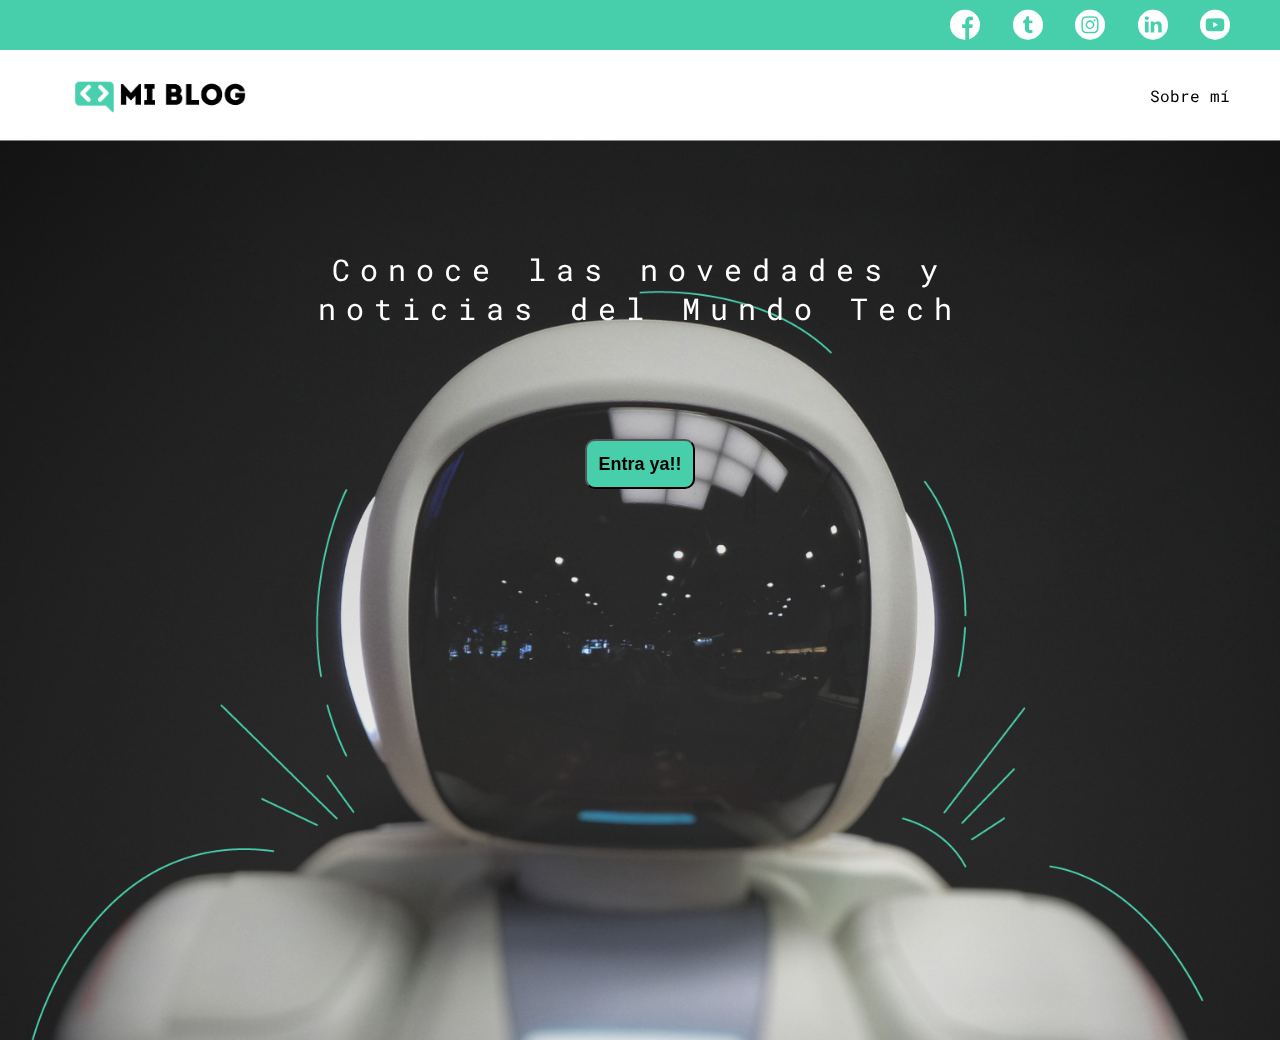
<file: BLOG/index.html>
<!DOCTYPE html>
<html lang="en">
<head>
    <meta charset="UTF-8">
    <meta http-equiv="X-UA-Compatible" content="IE=edge">
    <meta name="viewport" content="width=device-width, initial-scale=1.0">
    <title>Mundo Tech</title>
    <link rel="stylesheet" href="css/main.css">
    <link rel="stylesheet" href="css/font/flaticon.css">
    <link rel="stylesheet" href="css/media-queries.css">
</head>
<body class="home-body">
    <header>
        <section class="header-icons-container">
            <div class="icons">
                <a href="/"><span class="flaticon-001-facebook"></span></a>
                <a href="/"><span class="flaticon-002-twitter"></span></a>
                <a href="/"><span class="flaticon-011-instagram"></span></a>
                <a href="/"><span class="flaticon-010-linkedin"></span></a>
                <a href="/"><span class="flaticon-008-youtube"></span></a>
            </div>
        </section>
        <nav>
            <section class="nav-logo-container">
                <a href=""> <img src="assets/img/Logo-negro.png" alt="Logo de mi blog"> </a>
            </section>
            <section class="profile-link">
                <a href="perfil.html">Sobre mí</a>
            </section>
        </nav>
    </header>
    <main class="home-main">
        <section>
            <p class="home-main-text">Conoce las novedades y noticias del Mundo Tech</p>
            <button class="home-main-button">
                <a href="blogs.html">Entra ya!!</a>
            </button>
        </section>
    </main>
</body>
</html>
</file>
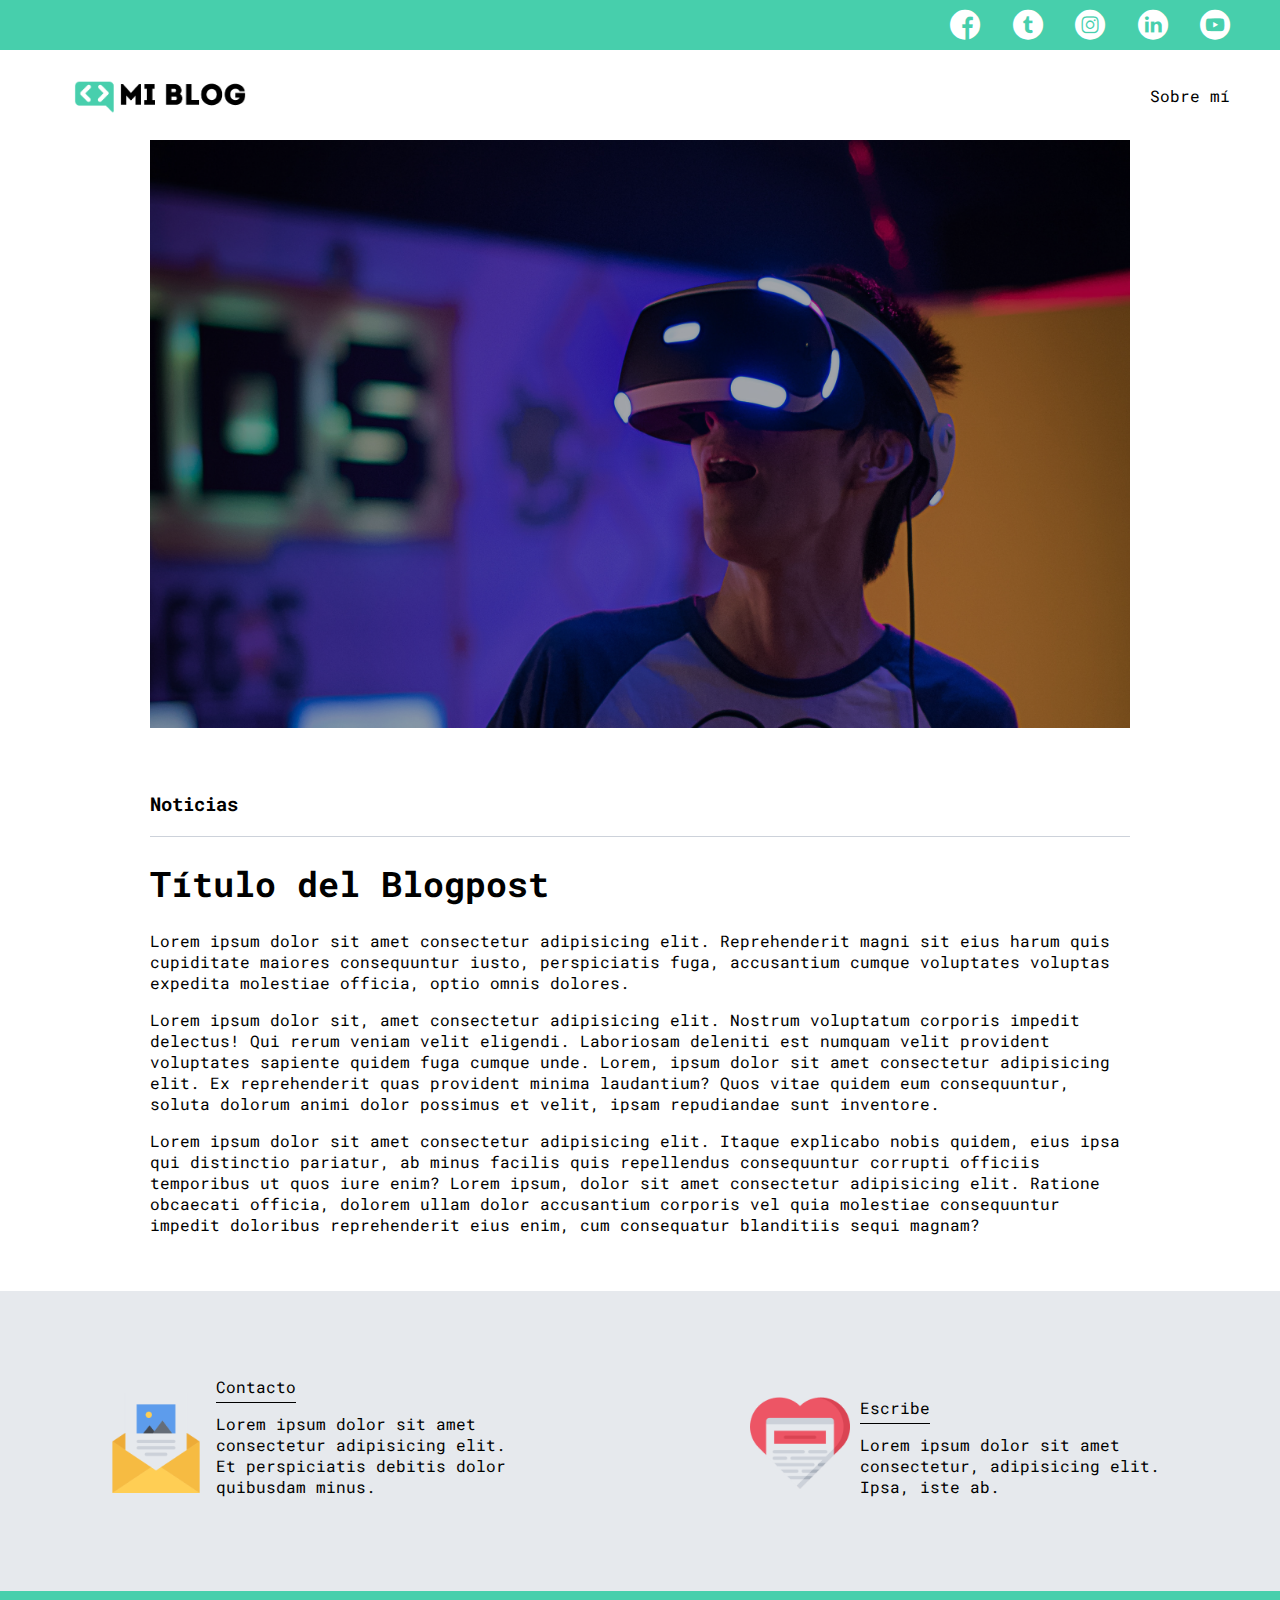
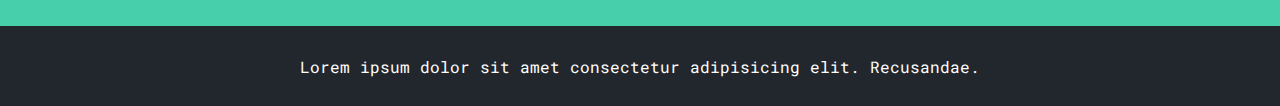
<file: BLOG/blog.html>
<!DOCTYPE html>
<html lang="en">
<head>
    <meta charset="UTF-8">
    <meta http-equiv="X-UA-Compatible" content="IE=edge">
    <meta name="viewport" content="width=device-width, initial-scale=1.0">
    <title>Blog</title>
    <link rel="stylesheet" href="css/main.css">
    <link rel="stylesheet" href="css/font/flaticon.css">
    <link rel="stylesheet" href="css/media-queries.css">
</head>
<body>
    <header>
        <section class="header-icons-container">
            <div class="icons">
                <a href="/"><span class="flaticon-001-facebook"></span></a>
                <a href="/"><span class="flaticon-002-twitter"></span></a>
                <a href="/"><span class="flaticon-011-instagram"></span></a>
                <a href="/"><span class="flaticon-010-linkedin"></span></a>
                <a href="/"><span class="flaticon-008-youtube"></span></a>
            </div>
        </section>
        <nav>
            <section class="nav-logo-container">
                <a href=""> <img src="assets/img/Logo-negro.png" alt="Logo de mi blog"> </a>
            </section>
            <section class="profile-link">
                <a href="perfil.html">Sobre mí</a>
            </section>
        </nav>
    </header>
    <main>
        <section class="grid-container blogpost-img-container">
            <img src="assets/img/post-1.png" alt="">
        </section>
        <section class="blogpost-main-container">
            <div class="grid-container">
                <h3>Noticias</h3>
                <article>
                    <h1>Título del Blogpost</h1>
                    <p>Lorem ipsum dolor sit amet consectetur adipisicing elit. Reprehenderit magni sit eius harum quis cupiditate maiores consequuntur iusto, perspiciatis fuga, accusantium cumque voluptates voluptas expedita molestiae officia, optio omnis dolores.</p>
                    <p>Lorem ipsum dolor sit, amet consectetur adipisicing elit. Nostrum voluptatum corporis impedit delectus! Qui rerum veniam velit eligendi. Laboriosam deleniti est numquam velit provident voluptates sapiente quidem fuga cumque unde. Lorem, ipsum dolor sit amet consectetur adipisicing elit. Ex reprehenderit quas provident minima laudantium? Quos vitae quidem eum consequuntur, soluta dolorum animi dolor possimus et velit, ipsam repudiandae sunt inventore.</p>
                    <p>Lorem ipsum dolor sit amet consectetur adipisicing elit. Itaque explicabo nobis quidem, eius ipsa qui distinctio pariatur, ab minus facilis quis repellendus consequuntur corrupti officiis temporibus ut quos iure enim? Lorem ipsum, dolor sit amet consectetur adipisicing elit. Ratione obcaecati officia, dolorem ullam dolor accusantium corporis vel quia molestiae consequuntur impedit doloribus reprehenderit eius enim, cum consequatur blanditiis sequi magnam?</p>
                </article>
            </div>
        </section>
        <section class="contact-main-container">
            <div>
                <img src="assets/img/013-newsletter.png" alt="">
                <div class="contact-left">
                    <a href="">Contacto</a>
                    <p>Lorem ipsum dolor sit amet consectetur adipisicing elit. Et perspiciatis debitis dolor quibusdam minus.</p>
                </div>
            </div>
            <div>
                <img src="assets/img/006-like.png" alt="">
                <div class="contact-right">
                    <a href="">Escribe</a>
                    <p>Lorem ipsum dolor sit amet consectetur, adipisicing elit. Ipsa, iste ab.</p>
            </div>
        </section>
    </main>
    <footer>
        <p>Lorem ipsum dolor sit amet consectetur adipisicing elit. Recusandae.</p>
    </footer>
</body>
</html>
</file>
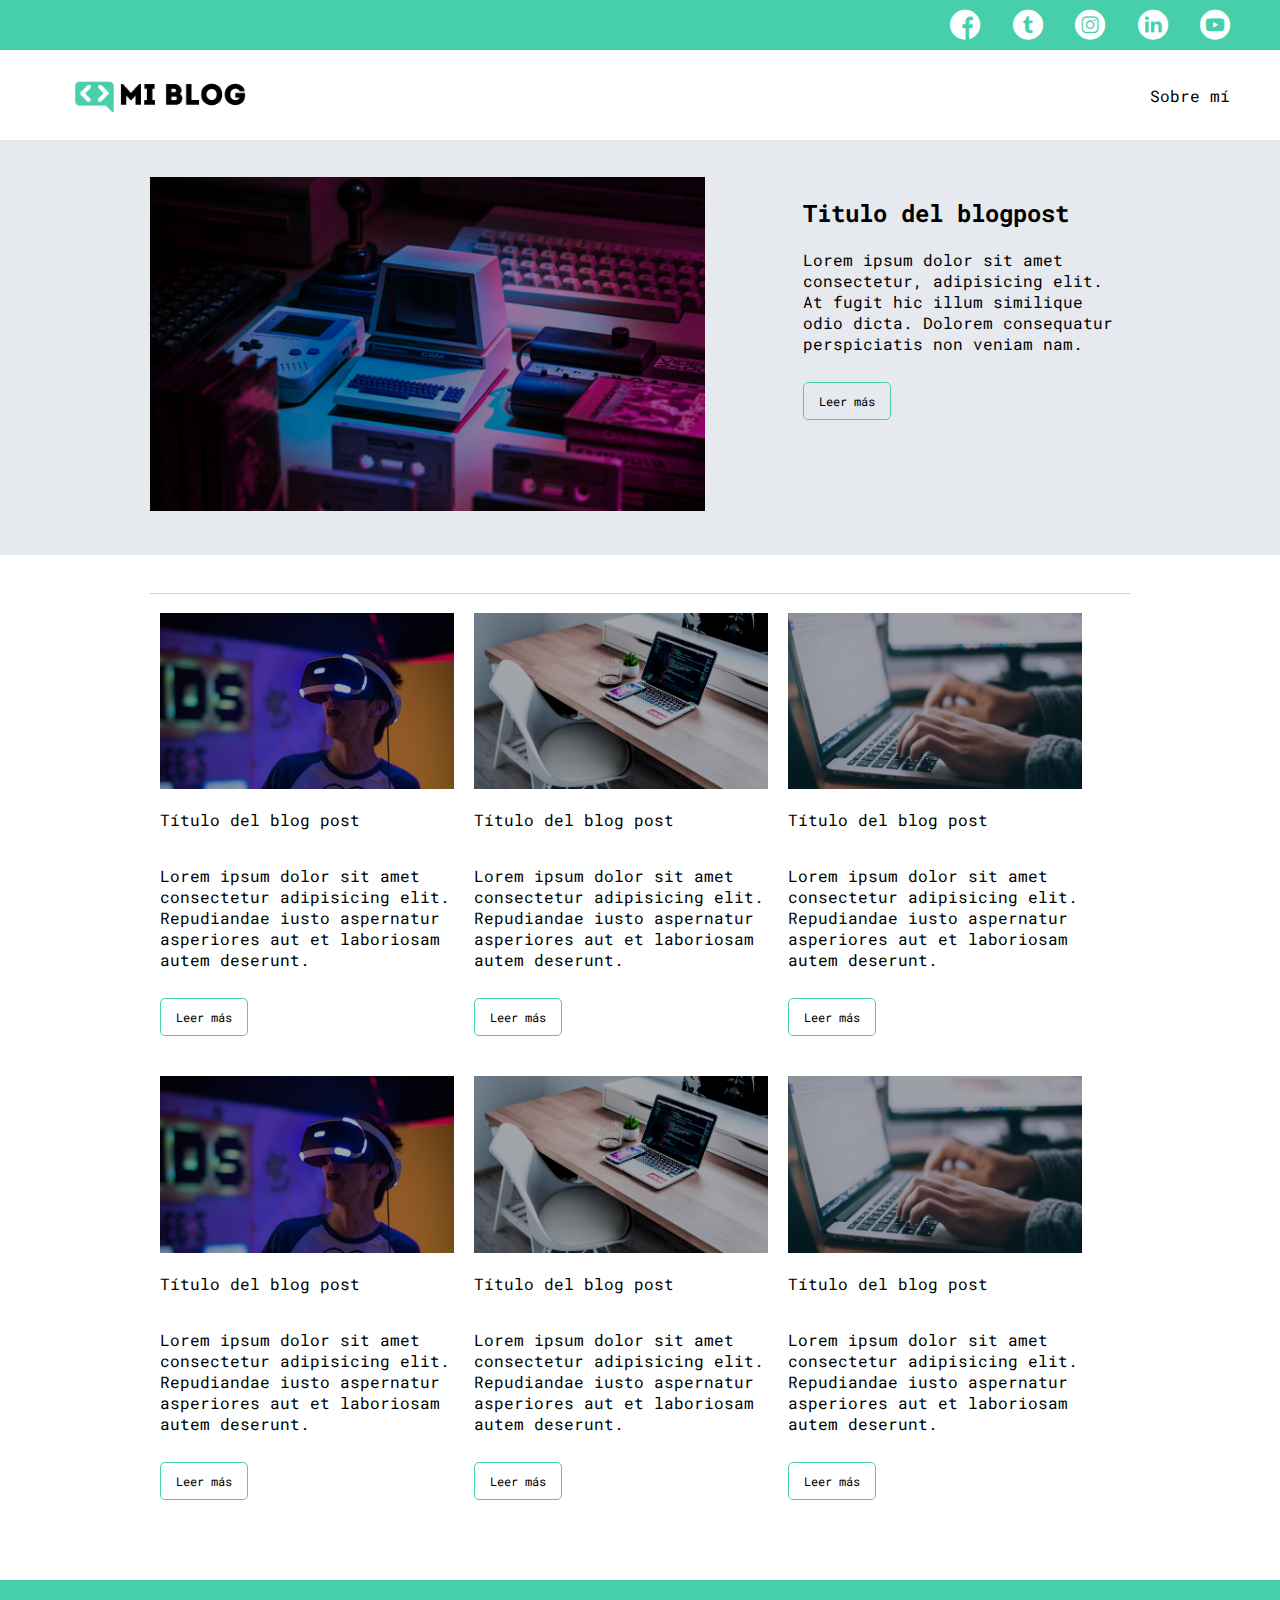
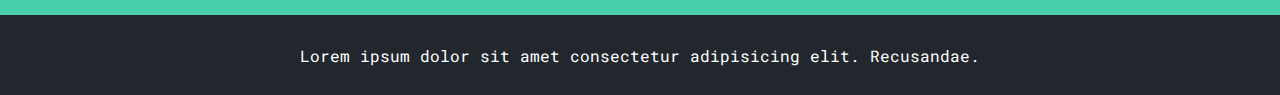
<file: BLOG/blogs.html>
<!DOCTYPE html>
<html lang="en">
<head>
    <meta charset="UTF-8">
    <meta http-equiv="X-UA-Compatible" content="IE=edge">
    <meta name="viewport" content="width=device-width, initial-scale=1.0">
    <title>Blogs</title>
    <link rel="stylesheet" href="css/main.css">
    <link rel="stylesheet" href="css/font/flaticon.css">
    <link rel="stylesheet" href="css/media-queries.css">
</head>
<body>
    <header>
        <section class="header-icons-container">
            <div class="icons">
                <a href="/"><span class="flaticon-001-facebook"></span></a>
                <a href="/"><span class="flaticon-002-twitter"></span></a>
                <a href="/"><span class="flaticon-011-instagram"></span></a>
                <a href="/"><span class="flaticon-010-linkedin"></span></a>
                <a href="/"><span class="flaticon-008-youtube"></span></a>
            </div>
        </section>
        <nav>
            <section class="nav-logo-container">
                <a href=""> <img src="assets/img/Logo-negro.png" alt="Logo de mi blog"> </a>
            </section>
            <section class="profile-link">
                <a href="perfil.html">Sobre mí</a>
            </section>
        </nav>
    </header>
    <main class="blogs-main">
        <section class="blogs-news-container">
            <div class="grid-container blogs-main-new">
                <h3></h3>
                <div class="blogs-news-img-container">
                    <img src="assets/img/main-news-img.png" alt="">
                </div>
                <div class="blogs-news-info-container">
                    <h2>Titulo del blogpost</h2>
                    <p>Lorem ipsum dolor sit amet consectetur, adipisicing elit. At fugit hic illum similique odio dicta. Dolorem consequatur perspiciatis non veniam nam.</p>
                    <a href="blog.html" class="blogs-button">Leer más</a>
                </div>
            </div>
        </section>
        <section class="blogs-posts-container">
            <div class="grid-container">
                <h3></h3>
                <article class="post-container">
                    <img src="assets/img/post-1.png" alt="">
                    <p>Título del blog post</p>
                    <p>Lorem ipsum dolor sit amet consectetur adipisicing elit. Repudiandae iusto aspernatur asperiores aut et laboriosam autem deserunt.</p>
                    <a href="blog.html" class="blogs-button">Leer más</a>
                </article>
                <article class="post-container">
                    <img src="assets/img/post-2.png" alt="">
                    <p>Título del blog post</p>
                    <p>Lorem ipsum dolor sit amet consectetur adipisicing elit. Repudiandae iusto aspernatur asperiores aut et laboriosam autem deserunt.</p>
                    <a href="blog.html" class="blogs-button">Leer más</a>
                </article>
                <article class="post-container">
                    <img src="assets/img/post-3.png" alt="">
                    <p>Título del blog post</p>
                    <p>Lorem ipsum dolor sit amet consectetur adipisicing elit. Repudiandae iusto aspernatur asperiores aut et laboriosam autem deserunt.</p>
                    <a href="blog.html" class="blogs-button">Leer más</a>
                </article>
                <article class="post-container">
                    <img src="assets/img/post-1.png" alt="">
                    <p>Título del blog post</p>
                    <p>Lorem ipsum dolor sit amet consectetur adipisicing elit. Repudiandae iusto aspernatur asperiores aut et laboriosam autem deserunt.</p>
                    <a href="blog.html" class="blogs-button">Leer más</a>
                </article>
                <article class="post-container">
                    <img src="assets/img/post-2.png" alt="">
                    <p>Título del blog post</p>
                    <p>Lorem ipsum dolor sit amet consectetur adipisicing elit. Repudiandae iusto aspernatur asperiores aut et laboriosam autem deserunt.</p>
                    <a href="blog.html" class="blogs-button">Leer más</a>
                </article>
                <article class="post-container">
                    <img src="assets/img/post-3.png" alt="">
                    <p>Título del blog post</p>
                    <p>Lorem ipsum dolor sit amet consectetur adipisicing elit. Repudiandae iusto aspernatur asperiores aut et laboriosam autem deserunt.</p>
                    <a href="blog.html" class="blogs-button">Leer más</a>
                </article>
            </div>
        </section>
    </main>
    <footer>
        <p>Lorem ipsum dolor sit amet consectetur adipisicing elit. Recusandae.</p>
    </footer>
</body>
</html>
</file>
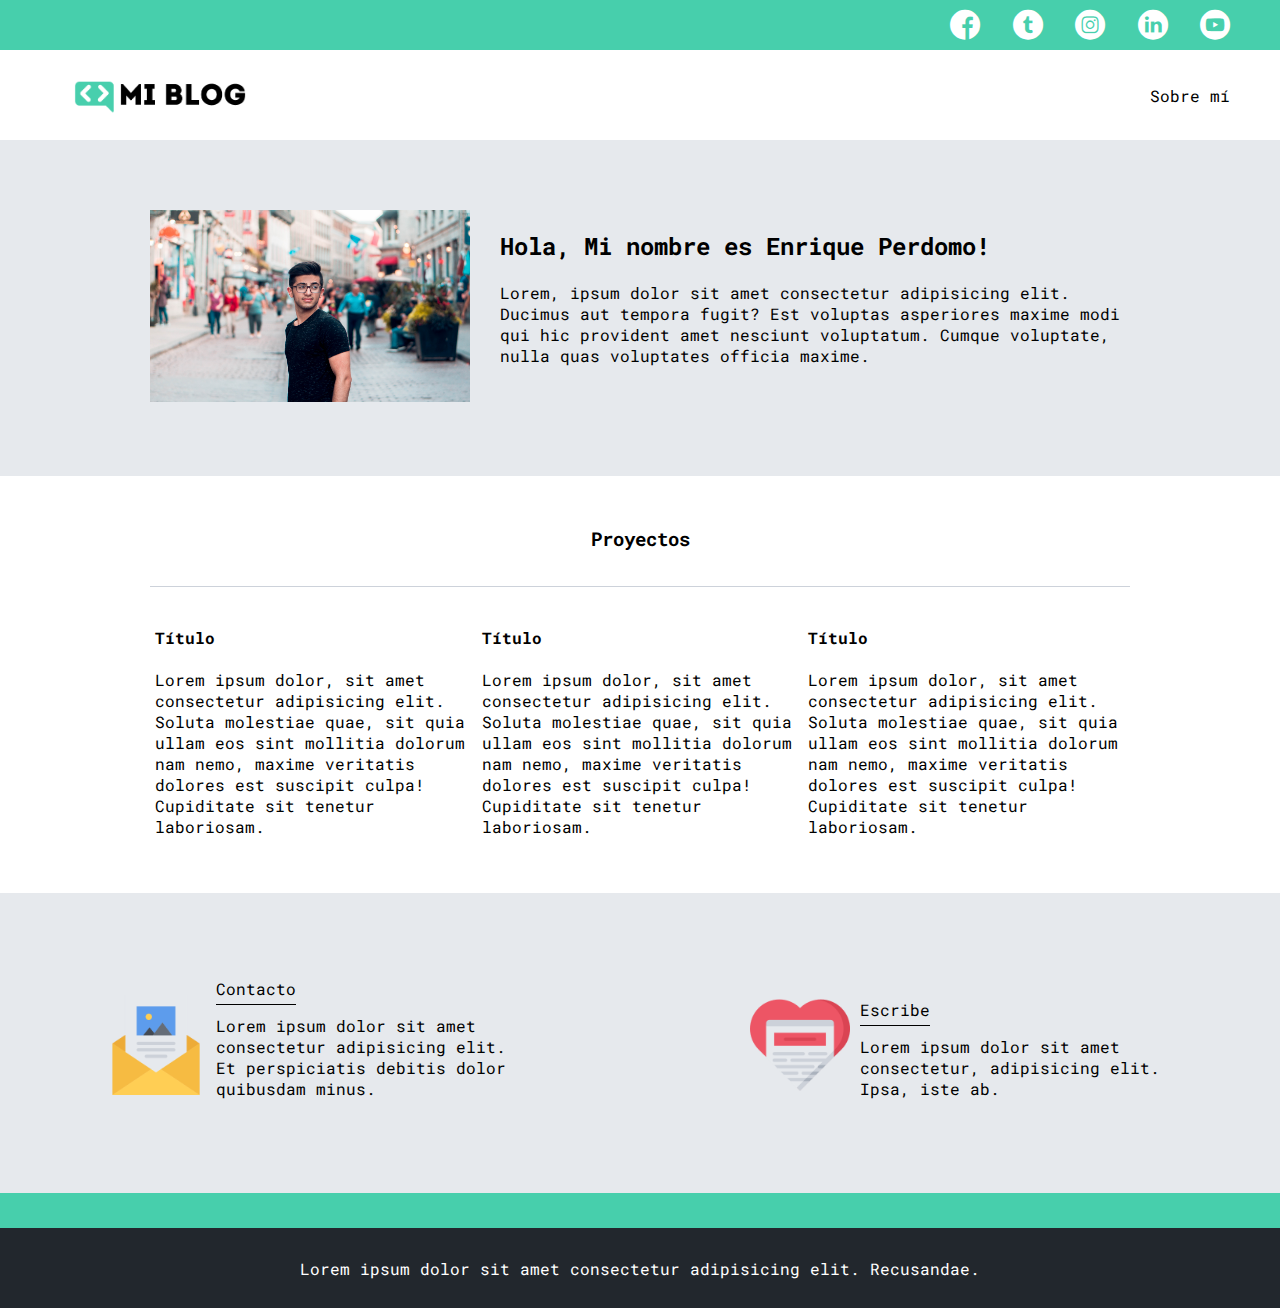
<file: BLOG/perfil.html>
<!DOCTYPE html>
<html lang="en">
<head>
    <meta charset="UTF-8">
    <meta http-equiv="X-UA-Compatible" content="IE=edge">
    <meta name="viewport" content="width=device-width, initial-scale=1.0">
    <title>Perfil</title>
    <link rel="stylesheet" href="css/main.css">
    <link rel="stylesheet" href="css/font/flaticon.css">
    <link rel="stylesheet" href="css/media-queries.css">
</head>
<body>
    <header>
        <section class="header-icons-container">
            <div class="icons">
                <a href="/"><span class="flaticon-001-facebook"></span></a>
                <a href="/"><span class="flaticon-002-twitter"></span></a>
                <a href="/"><span class="flaticon-011-instagram"></span></a>
                <a href="/"><span class="flaticon-010-linkedin"></span></a>
                <a href="/"><span class="flaticon-008-youtube"></span></a>
            </div>
        </section>
        <nav>
            <section class="nav-logo-container">
                <a href=""> <img src="assets/img/Logo-negro.png" alt="Logo de mi blog"> </a>
            </section>
            <section class="profile-link">
                <a href="perfil.html">Sobre mí</a>
            </section>
        </nav>
    </header>
    <main>
       <section class="profile-main-container">
           <div class="grid-container profile-container">
               <div>
                   <img src="assets/img/profile-pic.jpg" alt="">
               </div>
               <div>
                   <h2>Hola, Mi nombre es Enrique Perdomo!</h2>
                   <p>Lorem, ipsum dolor sit amet consectetur adipisicing elit. Ducimus aut tempora fugit? Est voluptas asperiores maxime modi qui hic provident amet nesciunt voluptatum. Cumque voluptate, nulla quas voluptates officia maxime.</p>
               </div>
           </div>
       </section>
       <section class="profile-main-proyects">
           <div class="grid-container">
               <h3>Proyectos</h3>
               <div class="proyects-main-container">
                   <article class="proyect-container">
                       <h4>Título</h4>
                       <p>Lorem ipsum dolor, sit amet consectetur adipisicing elit. Soluta molestiae quae, sit quia ullam eos sint mollitia dolorum nam nemo, maxime veritatis dolores est suscipit culpa! Cupiditate sit tenetur laboriosam.</p>
                   </article>
                   <article class="proyect-container">
                    <h4>Título</h4>
                    <p>Lorem ipsum dolor, sit amet consectetur adipisicing elit. Soluta molestiae quae, sit quia ullam eos sint mollitia dolorum nam nemo, maxime veritatis dolores est suscipit culpa! Cupiditate sit tenetur laboriosam.</p>
                </article>
                <article class="proyect-container">
                    <h4>Título</h4>
                    <p>Lorem ipsum dolor, sit amet consectetur adipisicing elit. Soluta molestiae quae, sit quia ullam eos sint mollitia dolorum nam nemo, maxime veritatis dolores est suscipit culpa! Cupiditate sit tenetur laboriosam.</p>
                </article>
               </div>
           </div>
       </section>
        <section class="contact-main-container">
            <div>
                <img src="assets/img/013-newsletter.png" alt="">
                <div class="contact-left">
                    <a href="">Contacto</a>
                    <p>Lorem ipsum dolor sit amet consectetur adipisicing elit. Et perspiciatis debitis dolor quibusdam minus.</p>
                </div>
            </div>
            <div>
                <img src="assets/img/006-like.png" alt="">
                <div class="contact-right">
                    <a href="">Escribe</a>
                    <p>Lorem ipsum dolor sit amet consectetur, adipisicing elit. Ipsa, iste ab.</p>
            </div>
        </section>
    </main>
    <footer>
        <p>Lorem ipsum dolor sit amet consectetur adipisicing elit. Recusandae.</p>
    </footer>
</body>
</html>
</file>
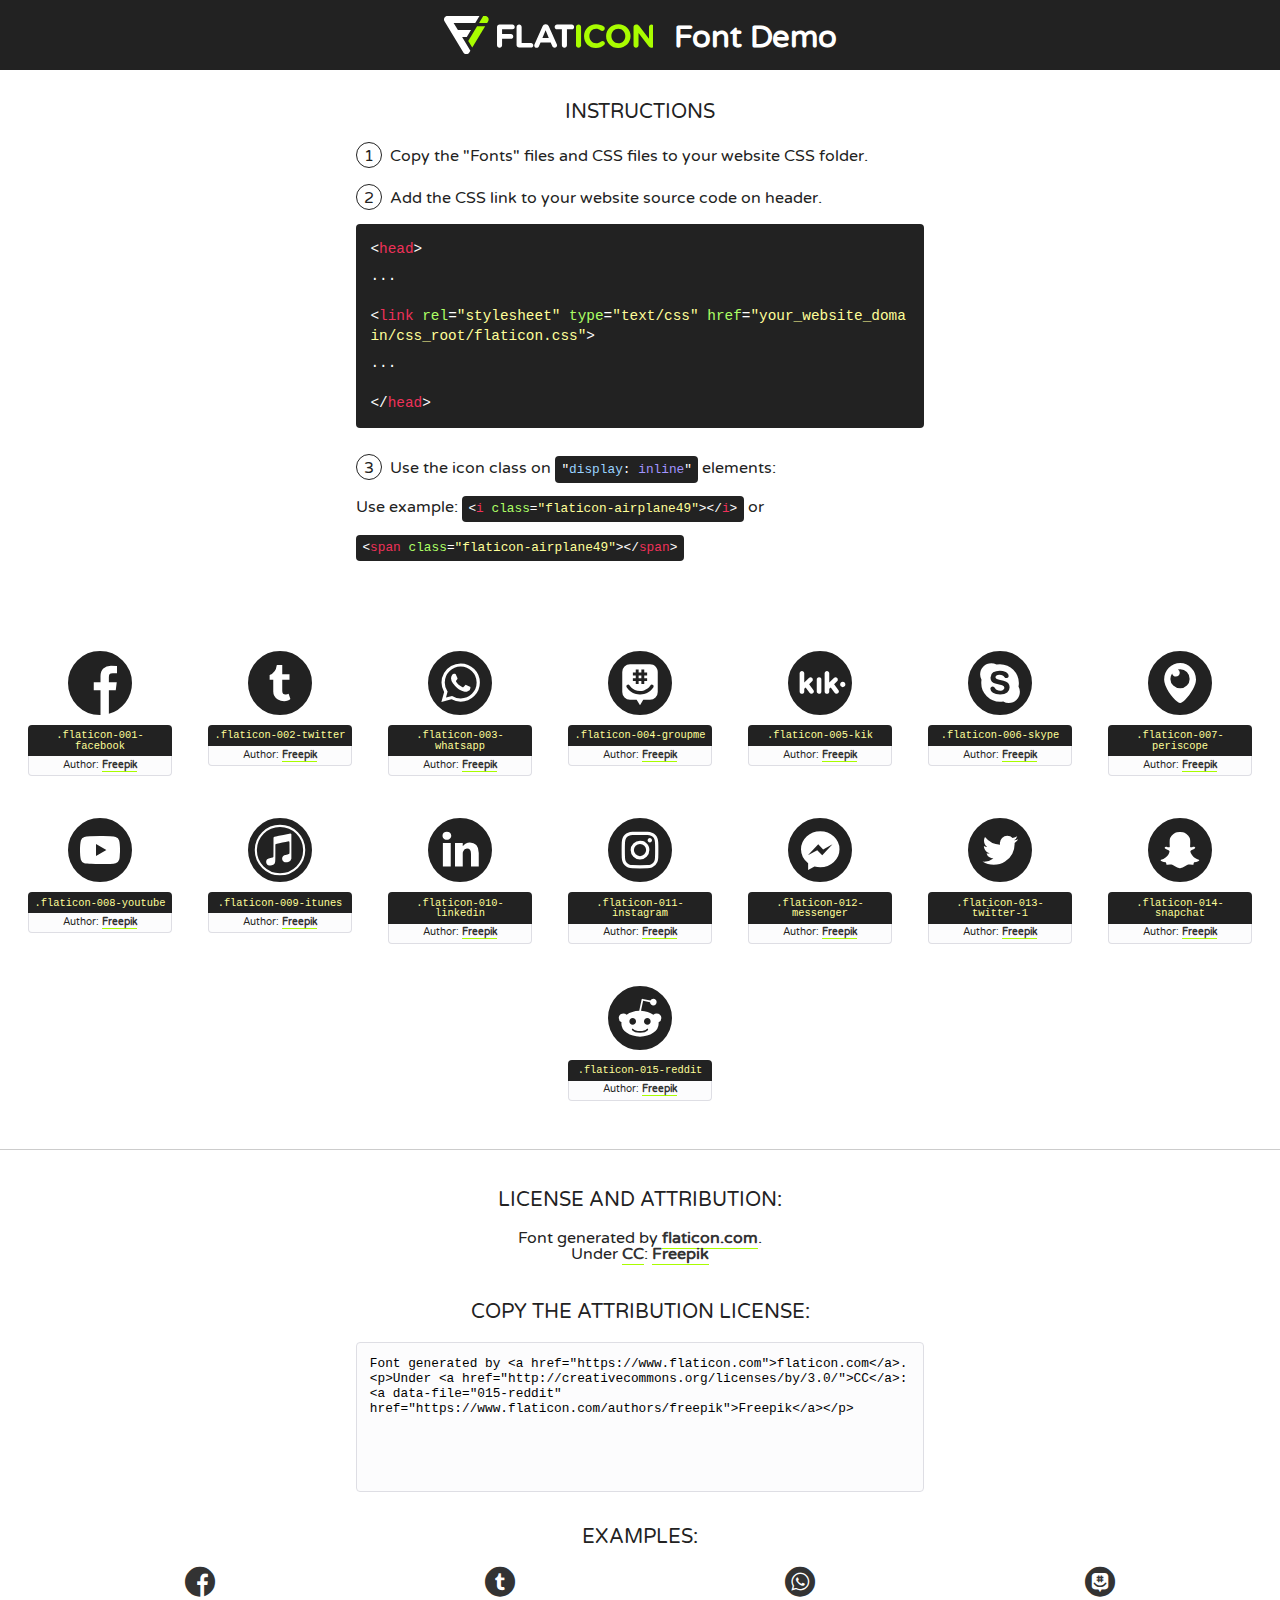
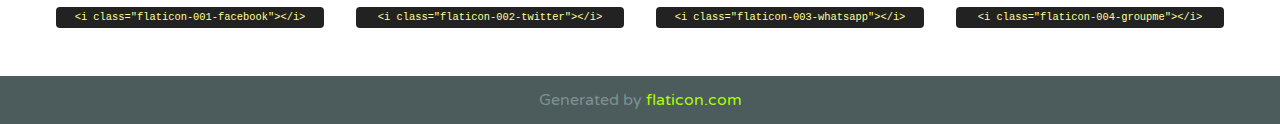
<file: BLOG/css/font/flaticon.html>
<!DOCTYPE html>
<!--
  Flaticon icon font: Flaticon
  Creation date: 20/12/2018 09:27
-->
<html>
<!DOCTYPE html>
<html>

<head>
    <title>Flaticon WebFont</title>
    <link href="http://fonts.googleapis.com/css?family=Varela+Round" rel="stylesheet" type="text/css" />
    <link rel="stylesheet" type="text/css" href="flaticon.css">
    <meta charset="UTF-8">
    <style>
    html, body, div, span, applet, object, iframe,
    h1, h2, h3, h4, h5, h6, p, blockquote, pre,
    a, abbr, acronym, address, big, cite, code,
    del, dfn, em, img, ins, kbd, q, s, samp,
    small, strike, strong, sub, sup, tt, var,
    b, u, i, center,
    dl, dt, dd, ol, ul, li,
    fieldset, form, label, legend,
    table, caption, tbody, tfoot, thead, tr, th, td,
    article, aside, canvas, details, embed, 
    figure, figcaption, footer, header, hgroup, 
    menu, nav, output, ruby, section, summary,
    time, mark, audio, video {
        margin: 0;
        padding: 0;
        border: 0;
        font-size: 100%;
        font: inherit;
        vertical-align: baseline;
    }
    /* HTML5 display-role reset for older browsers */
    article, aside, details, figcaption, figure, 
    footer, header, hgroup, menu, nav, section {
        display: block;
    }
    body {
        line-height: 1;
    }
    ol, ul {
        list-style: none;
    }
    blockquote, q {
        quotes: none;
    }
    blockquote:before, blockquote:after,
    q:before, q:after {
        content: '';
        content: none;
    }
    table {
        border-collapse: collapse;
        border-spacing: 0;
    }
    body {
        font-family: 'Varela Round', Helvetica, Arial, sans-serif;
        font-size: 16px;
        color: #222;
    }
    a {
        color: #333;
        border-bottom: 1px solid #a9fd00;
        font-weight: bold;
        text-decoration: none;
    }
    * {
        -moz-box-sizing: border-box;
        -webkit-box-sizing: border-box;
        box-sizing: border-box;
        margin: 0;
        padding: 0;
    }
    [class^="flaticon-"]:before, [class*=" flaticon-"]:before, [class^="flaticon-"]:after, [class*=" flaticon-"]:after {
        font-family: Flaticon;
        font-size: 30px;
        font-style: normal;
        margin-left: 20px;
        color: #333;
    }
    .wrapper {
        max-width: 600px;
        margin: auto;
        padding: 0 1em;
    }
    .title {
        font-size: 1.25em;
        text-align: center;
        margin-bottom: 1em;
        text-transform: uppercase;
    }
    header {
        text-align: center;
        background-color: #222;
        color: #fff;
        padding: 1em;
    }
    header .logo {
        width: 210px;
        height: 38px;
        display: inline-block;
        vertical-align: middle;
        margin-right: 1em;
        border: none;
    }
    header strong {
        font-size: 1.95em;
        font-weight: bold;
        vertical-align: middle;
        margin-top: 5px;
        display: inline-block;
    }
    .demo {
        margin: 2em auto;
        line-height: 1.25em;
    }
    .demo ul li {
        margin-bottom: 1em;
    }
    .demo ul li .num {
        color: #222;
        border-radius: 20px;
        display: inline-block;
        width: 26px;
        padding: 3px;
        height: 26px;
        text-align: center;
        margin-right: 0.5em;
        border: 1px solid #222;
    }
    .demo ul li code {
        background-color: #222;
        border-radius: 4px;
        padding: 0.25em 0.5em;
        display: inline-block;
        color: #fff;
        font-family: Consolas,Monaco,Lucida Console,Liberation Mono,DejaVu Sans Mono,Bitstream Vera Sans Mono,Courier New, monospace;
        font-weight: lighter;
        margin-top: 1em;
        font-size: 0.8em;
        word-break: break-all;
    }
    .demo ul li code.big {
        padding: 1em;
        font-size: 0.9em;
    }
    .demo ul li code .red {
        color: #EF3159;
    }
    .demo ul li code .green {
        color: #ACFF65;
    }
    .demo ul li code .yellow {
        color: #FFFF99;
    }
    .demo ul li code .blue {
        color: #99D3FF;
    }
    .demo ul li code .purple {
        color: #A295FF;
    }
    .demo ul li code .dots {
        margin-top: 0.5em;
        display: block;
    }
    #glyphs {
        border-bottom: 1px solid #ccc;
        padding: 2em 0;
        text-align: center;
    }
    .glyph {
        display: inline-block;
        width: 9em;
        margin: 1em;
        text-align: center;
        vertical-align: top;
        background: #FFF;
    }
    .glyph .glyph-icon {
        padding: 10px;
        display: block;
        font-family:"Flaticon";
        font-size: 64px;
        line-height: 1;
    }
    .glyph .glyph-icon:before {
        font-size: 64px;
        color: #222;
        margin-left: 0;
    }
    .class-name {
        font-size: 0.65em;
        background-color: #222;
        color: #fff;
        border-radius: 4px 4px 0 0;
        padding: 0.5em;
        color: #FFFF99;
        font-family: Consolas,Monaco,Lucida Console,Liberation Mono,DejaVu Sans Mono,Bitstream Vera Sans Mono,Courier New, monospace;
    }
    .author-name {
        font-size: 0.6em;
        background-color: #fcfcfd;
        border: 1px solid #DEDEE4;
        border-top: 0;
        border-radius: 0 0 4px 4px;
        padding: 0.5em;
    }
    .class-name:last-child {
        font-size: 10px;
        color:#888;
    }
    .class-name:last-child a {
        font-size: 10px;
        color:#555;
    }
    .class-name:last-child a:hover {
        color:#a9fd00;
    }
    .glyph > input {
        display: block;
        width: 100px;
        margin: 5px auto;
        text-align: center;
        font-size: 12px;
        cursor: text;
    }
    .glyph > input.icon-input {
        font-family:"Flaticon";
        font-size: 16px;
        margin-bottom: 10px;
    }
    .attribution .title {
        margin-top: 2em;
    }
    .attribution textarea {
        background-color: #fcfcfd;
        padding: 1em;
        border: none;
        box-shadow: none;
        border: 1px solid #DEDEE4;
        border-radius: 4px;
        resize: none;
        width: 100%;
        height: 150px;
        font-size: 0.8em;
        font-family: Consolas,Monaco,Lucida Console,Liberation Mono,DejaVu Sans Mono,Bitstream Vera Sans Mono,Courier New, monospace;
        -webkit-appearance: none;
    }
    .iconsuse {
        margin: 2em auto;
        text-align: center;
        max-width: 1200px;
    }
    .iconsuse:after {
        content: '';
        display: table;
        clear: both;
    }
    .iconsuse .image {
        float: left;
        width: 25%;
        padding: 0 1em;
    }
    .iconsuse .image p {
        margin-bottom: 1em;
    }
    .iconsuse .image span {
        display: block;
        font-size: 0.65em;
        background-color: #222;
        color: #fff;
        border-radius: 4px;
        padding: 0.5em;
        color: #FFFF99;
        margin-top: 1em;
        font-family: Consolas,Monaco,Lucida Console,Liberation Mono,DejaVu Sans Mono,Bitstream Vera Sans Mono,Courier New, monospace;
    }
    #footer {
        text-align: center;
        background-color: #4C5B5C;
        color: #7c9192;
        padding: 1em;
    }
    #footer a {
        border: none;
        color: #a9fd00;
        font-weight: normal;
    }
    @media (max-width: 960px) {
        .iconsuse .image {
            width: 50%;
        }
    }
    @media (max-width: 560px) {
        .iconsuse .image {
            width: 100%;
        }
    }
    </style>
</head>

<body class="characters-off">

    <header>
        <a href="https://www.flaticon.com" target="_blank" class="logo">
            <svg version="1.1" xmlns="http://www.w3.org/2000/svg" xmlns:xlink="http://www.w3.org/1999/xlink" xmlns:a="http://ns.adobe.com/AdobeSVGViewerExtensions/3.0/" viewBox="0 0 560.875 102.036" enable-background="new 0 0 560.875 102.036" xml:space="preserve">
                <defs>
                </defs>
                <g>
                    <g class="letters">
                        <path fill="#ffffff" d="M141.596,29.675c0-3.777,2.985-6.767,6.764-6.767h34.438c3.426,0,6.15,2.728,6.15,6.15
                        c0,3.43-2.724,6.149-6.15,6.149h-27.674v13.091h23.719c3.429,0,6.151,2.724,6.151,6.15c0,3.43-2.723,6.149-6.151,6.149h-23.719
                        v17.574c0,3.773-2.986,6.761-6.764,6.761c-3.779,0-6.764-2.989-6.764-6.761V29.675z"></path>
                        <path fill="#ffffff" d="M193.844,29.149c0-3.781,2.985-6.767,6.764-6.767c3.776,0,6.763,2.985,6.763,6.767v42.957h25.039
                        c3.426,0,6.149,2.726,6.149,6.153c0,3.425-2.723,6.15-6.149,6.15h-31.802c-3.779,0-6.764-2.986-6.764-6.768V29.149z"></path>
                        <path fill="#ffffff" d="M241.891,75.71l21.438-48.407c1.492-3.341,4.215-5.357,7.906-5.357h0.792
                        c3.686,0,6.323,2.017,7.815,5.357l21.439,48.407c0.436,0.967,0.701,1.845,0.701,2.723c0,3.602-2.809,6.501-6.414,6.501
                        c-3.161,0-5.269-1.845-6.499-4.655l-4.132-9.661h-27.059l-4.301,10.102c-1.144,2.631-3.426,4.214-6.237,4.214
                        c-3.517,0-6.24-2.81-6.24-6.325C241.1,77.64,241.451,76.677,241.891,75.71z M279.932,58.666l-8.521-20.297l-8.526,20.297H279.932
                        z"></path>
                        <path fill="#ffffff" d="M314.864,35.387H301.86c-3.429,0-6.239-2.813-6.239-6.238c0-3.429,2.811-6.24,6.239-6.24h39.533
                        c3.426,0,6.237,2.811,6.237,6.24c0,3.425-2.811,6.238-6.237,6.238h-13.001v42.785c0,3.773-2.99,6.761-6.764,6.761
                        c-3.779,0-6.764-2.989-6.764-6.761V35.387z"></path>
                        <path fill="#A9FD00" d="M352.615,29.149c0-3.781,2.985-6.767,6.767-6.767c3.774,0,6.761,2.985,6.761,6.767v49.024
                        c0,3.773-2.987,6.761-6.761,6.761c-3.781,0-6.767-2.989-6.767-6.761V29.149z"></path>
                        <path fill="#A9FD00" d="M374.132,53.836v-0.179c0-17.481,13.178-31.801,32.065-31.801c9.22,0,15.459,2.458,20.557,6.238
                        c1.402,1.054,2.637,2.985,2.637,5.357c0,3.692-2.985,6.59-6.681,6.59c-1.845,0-3.071-0.702-4.044-1.319
                        c-3.776-2.813-7.729-4.393-12.562-4.393c-10.364,0-17.831,8.611-17.831,19.154v0.173c0,10.542,7.291,19.329,17.831,19.329
                        c5.715,0,9.492-1.756,13.359-4.834c1.049-0.874,2.458-1.491,4.039-1.491c3.429,0,6.325,2.813,6.325,6.236
                        c0,2.106-1.056,3.78-2.282,4.834c-5.539,4.834-12.036,7.733-21.878,7.733C387.572,85.464,374.132,71.493,374.132,53.836z"></path>
                        <path fill="#A9FD00" d="M433.009,53.836v-0.179c0-17.481,13.79-31.801,32.766-31.801c18.981,0,32.592,14.143,32.592,31.628v0.173
                        c0,17.483-13.785,31.807-32.769,31.807C446.625,85.464,433.009,71.32,433.009,53.836z M484.224,53.836v-0.179
                        c0-10.539-7.725-19.326-18.626-19.326c-10.893,0-18.449,8.611-18.449,19.154v0.173c0,10.542,7.73,19.329,18.626,19.329
                        C476.676,72.986,484.224,64.378,484.224,53.836z"></path>
                        <path fill="#A9FD00" d="M506.233,29.321c0-3.774,2.99-6.763,6.767-6.763h1.401c3.252,0,5.183,1.583,7.029,3.953l26.093,34.265
                        V29.059c0-3.692,2.99-6.677,6.681-6.677c3.683,0,6.671,2.985,6.671,6.677v48.934c0,3.78-2.987,6.765-6.764,6.765h-0.436
                        c-3.257,0-5.188-1.581-7.034-3.953l-27.056-35.492v32.944c0,3.687-2.985,6.676-6.678,6.676c-3.683,0-6.673-2.989-6.673-6.676
                        V29.321z"></path>
                    </g>
                    <g class="insignia">
                        <path fill="#ffffff" d="M48.372,56.137h12.517l11.156-18.537H37.186L25.688,18.539h57.825L94.668,0H9.271
                        C5.925,0,2.842,1.801,1.198,4.716c-1.644,2.907-1.593,6.482,0.134,9.343l50.38,83.501c1.678,2.781,4.689,4.476,7.938,4.476
                        c3.246,0,6.257-1.695,7.935-4.476l2.898-4.804L48.372,56.137z"></path>
                        <g class="i">
                            <path fill="#A9FD00" d="M93.575,18.539h0.031v0.004l21.652,0.004l2.705-4.488c1.727-2.861,1.778-6.436,0.133-9.343
                            C116.454,1.801,113.371,0,110.026,0h-5.294L93.575,18.539z"></path>
                            <polygon fill="#A9FD00" points="88.291,27.356 64.725,66.486 75.519,84.404 109.942,27.356"></polygon>
                        </g>
                    </g>
                </g>
            </svg>
        </a>
        <strong>Font Demo</strong>
    </header>


    <section class="demo wrapper">

        <p class="title">Instructions</p>

        <ul>
            <li>
                <span class="num">1</span>Copy the "Fonts" files and CSS files to your website CSS folder.
            </li>
            <li>
                <span class="num">2</span>Add the CSS link to your website source code on header.
                <code class="big">
                    &lt;<span class="red">head</span>&gt;
                    <br/><span class="dots">...</span>
                    <br/>&lt;<span class="red">link</span> <span class="green">rel</span>=<span class="yellow">"stylesheet"</span> <span class="green">type</span>=<span class="yellow">"text/css"</span> <span class="green">href</span>=<span class="yellow">"your_website_domain/css_root/flaticon.css"</span>&gt;
                    <br/><span class="dots">...</span>
                    <br/>&lt;/<span class="red">head</span>&gt;
                </code>
            </li>

            <li>
                <p>
                    <span class="num">3</span>Use the icon class on <code>"<span class="blue">display</span>:<span class="purple"> inline</span>"</code> elements:
                    <br />
                    Use example: <code>&lt;<span class="red">i</span> <span class="green">class</span>=<span class="yellow">&quot;flaticon-airplane49&quot;</span>&gt;&lt;/<span class="red">i</span>&gt;</code> or <code>&lt;<span class="red">span</span> <span class="green">class</span>=<span class="yellow">&quot;flaticon-airplane49&quot;</span>&gt;&lt;/<span class="red">span</span>&gt;</code>
            </li>
        </ul>

    </section>




   <section id="glyphs">          
    
      
        <div class="glyph"><div class="glyph-icon flaticon-001-facebook"></div>
            <div class="class-name">.flaticon-001-facebook</div>
            <div class="author-name">Author: <a data-file="001-facebook" href="https://www.flaticon.com/authors/freepik">Freepik</a> </div> 
        </div>        
        
        <div class="glyph"><div class="glyph-icon flaticon-002-twitter"></div>
            <div class="class-name">.flaticon-002-twitter</div>
            <div class="author-name">Author: <a data-file="002-twitter" href="https://www.flaticon.com/authors/freepik">Freepik</a> </div> 
        </div>        
        
        <div class="glyph"><div class="glyph-icon flaticon-003-whatsapp"></div>
            <div class="class-name">.flaticon-003-whatsapp</div>
            <div class="author-name">Author: <a data-file="003-whatsapp" href="https://www.flaticon.com/authors/freepik">Freepik</a> </div> 
        </div>        
        
        <div class="glyph"><div class="glyph-icon flaticon-004-groupme"></div>
            <div class="class-name">.flaticon-004-groupme</div>
            <div class="author-name">Author: <a data-file="004-groupme" href="https://www.flaticon.com/authors/freepik">Freepik</a> </div> 
        </div>        
        
        <div class="glyph"><div class="glyph-icon flaticon-005-kik"></div>
            <div class="class-name">.flaticon-005-kik</div>
            <div class="author-name">Author: <a data-file="005-kik" href="https://www.flaticon.com/authors/freepik">Freepik</a> </div> 
        </div>        
        
        <div class="glyph"><div class="glyph-icon flaticon-006-skype"></div>
            <div class="class-name">.flaticon-006-skype</div>
            <div class="author-name">Author: <a data-file="006-skype" href="https://www.flaticon.com/authors/freepik">Freepik</a> </div> 
        </div>        
        
        <div class="glyph"><div class="glyph-icon flaticon-007-periscope"></div>
            <div class="class-name">.flaticon-007-periscope</div>
            <div class="author-name">Author: <a data-file="007-periscope" href="https://www.flaticon.com/authors/freepik">Freepik</a> </div> 
        </div>        
        
        <div class="glyph"><div class="glyph-icon flaticon-008-youtube"></div>
            <div class="class-name">.flaticon-008-youtube</div>
            <div class="author-name">Author: <a data-file="008-youtube" href="https://www.flaticon.com/authors/freepik">Freepik</a> </div> 
        </div>        
        
        <div class="glyph"><div class="glyph-icon flaticon-009-itunes"></div>
            <div class="class-name">.flaticon-009-itunes</div>
            <div class="author-name">Author: <a data-file="009-itunes" href="https://www.flaticon.com/authors/freepik">Freepik</a> </div> 
        </div>        
        
        <div class="glyph"><div class="glyph-icon flaticon-010-linkedin"></div>
            <div class="class-name">.flaticon-010-linkedin</div>
            <div class="author-name">Author: <a data-file="010-linkedin" href="https://www.flaticon.com/authors/freepik">Freepik</a> </div> 
        </div>        
        
        <div class="glyph"><div class="glyph-icon flaticon-011-instagram"></div>
            <div class="class-name">.flaticon-011-instagram</div>
            <div class="author-name">Author: <a data-file="011-instagram" href="https://www.flaticon.com/authors/freepik">Freepik</a> </div> 
        </div>        
        
        <div class="glyph"><div class="glyph-icon flaticon-012-messenger"></div>
            <div class="class-name">.flaticon-012-messenger</div>
            <div class="author-name">Author: <a data-file="012-messenger" href="https://www.flaticon.com/authors/freepik">Freepik</a> </div> 
        </div>        
        
        <div class="glyph"><div class="glyph-icon flaticon-013-twitter-1"></div>
            <div class="class-name">.flaticon-013-twitter-1</div>
            <div class="author-name">Author: <a data-file="013-twitter-1" href="https://www.flaticon.com/authors/freepik">Freepik</a> </div> 
        </div>        
        
        <div class="glyph"><div class="glyph-icon flaticon-014-snapchat"></div>
            <div class="class-name">.flaticon-014-snapchat</div>
            <div class="author-name">Author: <a data-file="014-snapchat" href="https://www.flaticon.com/authors/freepik">Freepik</a> </div> 
        </div>        
        
        <div class="glyph"><div class="glyph-icon flaticon-015-reddit"></div>
            <div class="class-name">.flaticon-015-reddit</div>
            <div class="author-name">Author: <a data-file="015-reddit" href="https://www.flaticon.com/authors/freepik">Freepik</a> </div> 
        </div>        
        

    </section>



    <section class="attribution wrapper"   style="text-align:center;">

      <div class="title">License and attribution:</div><div class="attrDiv">Font generated by <a href="https://www.flaticon.com">flaticon.com</a>. <div><p>Under <a href="http://creativecommons.org/licenses/by/3.0/">CC</a>: <a data-file="015-reddit" href="https://www.flaticon.com/authors/freepik">Freepik</a></p>  </div>
      </div>
      <div class="title">Copy the Attribution License:</div>

    <textarea onclick="this.focus();this.select();">Font generated by &lt;a href=&quot;https://www.flaticon.com&quot;&gt;flaticon.com&lt;/a&gt;. <p>Under <a href="http://creativecommons.org/licenses/by/3.0/">CC</a>: <a data-file="015-reddit" href="https://www.flaticon.com/authors/freepik">Freepik</a></p>  
     </textarea>

    </section>

    <section class="iconsuse">

          <div class="title">Examples:</div>            
             
            <div class="image">
                <p>
                    <i class="glyph-icon flaticon-001-facebook"></i> 
                    <span>&lt;i class=&quot;flaticon-001-facebook&quot;&gt;&lt;/i&gt;</span>
                </p>
            </div>
            
            <div class="image">
                <p>
                    <i class="glyph-icon flaticon-002-twitter"></i> 
                    <span>&lt;i class=&quot;flaticon-002-twitter&quot;&gt;&lt;/i&gt;</span>
                </p>
            </div>
            
            <div class="image">
                <p>
                    <i class="glyph-icon flaticon-003-whatsapp"></i> 
                    <span>&lt;i class=&quot;flaticon-003-whatsapp&quot;&gt;&lt;/i&gt;</span>
                </p>
            </div>
            
            <div class="image">
                <p>
                    <i class="glyph-icon flaticon-004-groupme"></i> 
                    <span>&lt;i class=&quot;flaticon-004-groupme&quot;&gt;&lt;/i&gt;</span>
                </p>
            </div>
                       
        </div>
                            
    </section>

<div id="footer">
    <div>Generated by <a href="https://www.flaticon.com">flaticon.com</a>
    </div>
</div>



</body>
</html>
</file>
<file: BLOG/css/main.css>
@import url('https://fonts.googleapis.com/css2?family=Roboto+Mono:wght@400;500;700&family=Roboto+Slab:wght@400;700&family=Roboto:wght@400;500;700;900&display=swap');

body {
    font-family: 'Roboto Mono', monospace;
    margin: 0;
    padding: 0;
}
a {
    text-decoration: none;
    display: inline;
    color: black;
}
.home-body {
    position: fixed;
    top: 0;
    bottom: 0;
    left: 0;
    right: 0;
}
.grid-container {
    max-width: 980px;
    margin: auto;
}

header {
    width: 100%;
    height: 140px;
    display: grid;
    grid-template-rows: 1fr 1fr;
}
header .header-icons-container {
    width: 100%;
    height: 50px;
    display: grid;
    background-color: #47cfac;
}
header .header-icons-container .icons {
    width: 300px;
    height: auto;
    display: flex;
    justify-items: flex-end;
    align-items: center;
    justify-content: space-between;
    justify-self: end;
    margin-right: 50px;
}
header .icons span {
    color: white;
}
nav {
    display: grid;
    grid-template-columns: 1fr 1fr;
    height: 90px;
}
nav .nav-logo-container {
    margin-left: 50px;
}
nav .nav-logo-container img {
    width: 220px;
    margin-top: 10px;
}
nav .profile-link {
    display: flex;
    align-items: center;
    justify-content: flex-end;
    margin-right: 50px;
}
nav .profile-link a {
    color: black;
    border-bottom: 1px solid b;
}

.home-main {
    display: grid;
    grid-template-columns: 1fr 4fr 1fr;
    height: 100%;
    background-image: url('../assets/img/Cover.png');
    background-position: center;
    background-repeat: no-repeat;
    background-size: cover;
}
.home-main section {
    display: grid;
    grid-column: 2;
    justify-items: center;
    height: 350px;
    margin-top: 80px;
}
.home-main-text {
    font-family: 'Roboto mono', monospace;
    font-size: 30px;
    font-weight: 700px;
    letter-spacing: 10px;
    color: black;
    text-align: center;
    color: white;
}
.home-main-button {
    width: 110px;
    height: 50px;
    background: #47cfac;
    border-radius: 10px;
    display: grid;
    align-items: center;
}
.home-main-button a {
    font-weight: 700;
    font-size: 18px;
}
.blogs-main {
    display: grid;
}
.blogs-news-container {
    background-color: #e6e9ed;
    padding: 0 50px 40px;
}
.blogs-main-new {
    display: grid;
    grid-template-columns: 2fr 1fr;
    grid-template-rows: 2fr;
}
.blogs-news-img-container {
    grid-column: 1;
}
.blogs-news-img-container img {
    width: 85% ;
}
.blogs-news-info-container {
    grid-column: 2;
}
.blogs-news-info-container p {
    margin-bottom: 35px;
}
.blogs-posts-container {
    padding: 0 50px 40px;
}
.blogs-posts-container h3 {
    border-bottom: 1px solid #cdd2da;
    padding-bottom: 20px;
    text-align: center;
}
.blogs-button {
    border: 1px solid #47cfac;
    border-radius: 5px;
    padding: 10px 15px;
    font-size: 12px;
}
.blogs-posts-container .post-container {
    display: inline-block;
    padding-left: 10px;
    max-width: 30%;
    margin-bottom: 50px;
}
.blogs-posts-container .post-container p {
    margin-bottom: 35px;
}
.blogs-posts-container .post-container img {
    width: 100%;
}

footer {
    width: 100%;
    height: 80px;
    background-color: #22272d;
    border-top: 35px solid #47cfac;
    text-align: center;
}
footer p {
    color: white;
    margin-top: 30px;
}

.blogpost-img-container {
    padding: 0 50px 40px;
}
.blogpost-img-container img{
    width: 100%;
}
.blogpost-main-container {
    padding: 0 50px 40px;
}
.blogpost-main-container h3 {
    border-bottom: 1px solid #cdd2da;
    padding-bottom: 20px;
}
.blogpost-main-container article h1 {
    font-size: 35px;
}
.contact-main-container {
    width: 100%;
    min-height: 250px;
    background-color: #e6e9ed;
    text-align: center;
    padding-bottom: 50px;
}
.contact-main-container div {
    display: inline-block;
    width: 49.5%;
    height: 100%;
}
.contact-main-container div a {
    border-bottom: 1px solid black;
    padding-bottom: 5px;
}
.contact-main-container .contact-left, .contact-right {
    text-align: initial;
    margin-top: 85px;
}
.contact-main-container img {
    width: 100px;
}

.profile-main-container {
    padding: 70px 40px;
    background-color: #e6e9ed;
    margin-bottom: 50px;
}
.profile-main-container img {
    width: 320px;
    margin-right: 30px;
}

.profile-main-container .profile-container {
    display: flex;
}
.profile-main-proyects {
    padding: 0 50px 40px;
}
.profile-main-proyects h3 {
    border-bottom: 1px solid #cdd2da;
    padding-bottom: 35px;
    text-align: center;
}
.proyects-main-container {
    display: grid;
    grid-template-columns: 1fr 1fr 1fr;
}
.proyect-container {
    padding: 0 5px;
}
</file>
<file: BLOG/css/font/flaticon.css>
/*
  	Flaticon icon font: Flaticon
  	Creation date: 20/12/2018 09:27
  	*/

@font-face {
  font-family: "Flaticon";
  src: url("./Flaticon.eot");
  src: url("./Flaticon.eot?#iefix") format("embedded-opentype"),
       url("./Flaticon.woff") format("woff"),
       url("./Flaticon.ttf") format("truetype"),
       url("./Flaticon.svg#Flaticon") format("svg");
  font-weight: normal;
  font-style: normal;
}

@media screen and (-webkit-min-device-pixel-ratio:0) {
  @font-face {
    font-family: "Flaticon";
    src: url("./Flaticon.svg#Flaticon") format("svg");
  }
}

[class^="flaticon-"]:before, [class*=" flaticon-"]:before,
[class^="flaticon-"]:after, [class*=" flaticon-"]:after {   
  font-family: Flaticon;
        font-size: 30px;
font-style: normal;
margin-left: 20px;
}

.flaticon-001-facebook:before { content: "\f100"; }
.flaticon-002-twitter:before { content: "\f101"; }
.flaticon-003-whatsapp:before { content: "\f102"; }
.flaticon-004-groupme:before { content: "\f103"; }
.flaticon-005-kik:before { content: "\f104"; }
.flaticon-006-skype:before { content: "\f105"; }
.flaticon-007-periscope:before { content: "\f106"; }
.flaticon-008-youtube:before { content: "\f107"; }
.flaticon-009-itunes:before { content: "\f108"; }
.flaticon-010-linkedin:before { content: "\f109"; }
.flaticon-011-instagram:before { content: "\f10a"; }
.flaticon-012-messenger:before { content: "\f10b"; }
.flaticon-013-twitter-1:before { content: "\f10c"; }
.flaticon-014-snapchat:before { content: "\f10d"; }
.flaticon-015-reddit:before { content: "\f10e"; }
</file>
<file: BLOG/css/media-queries.css>
@media (max-width: 900px) {
    .blogs-main-new {
        grid-template-columns: 1fr;
        grid-template-rows: 3fr;
    }
    .blogs-news-img-container {
        grid-row: 2;
    }
    .blogs-news-info-container {
        grid-column: 1;
        grid-row: 3;
    }
    .blogs-posts-container .post-container {
        max-width: 45%;
    }
    .proyects-main-container {
        grid-template-columns: 1fr 1fr;
        grid-template-rows: 2fr;
    }
    .profile-main-container .profile-container {
        display: block;
    }
}

@media (max-width: 600px) {
    .blogs-posts-container .post-container {
        max-width: 95%;  
    }
}
</file>
